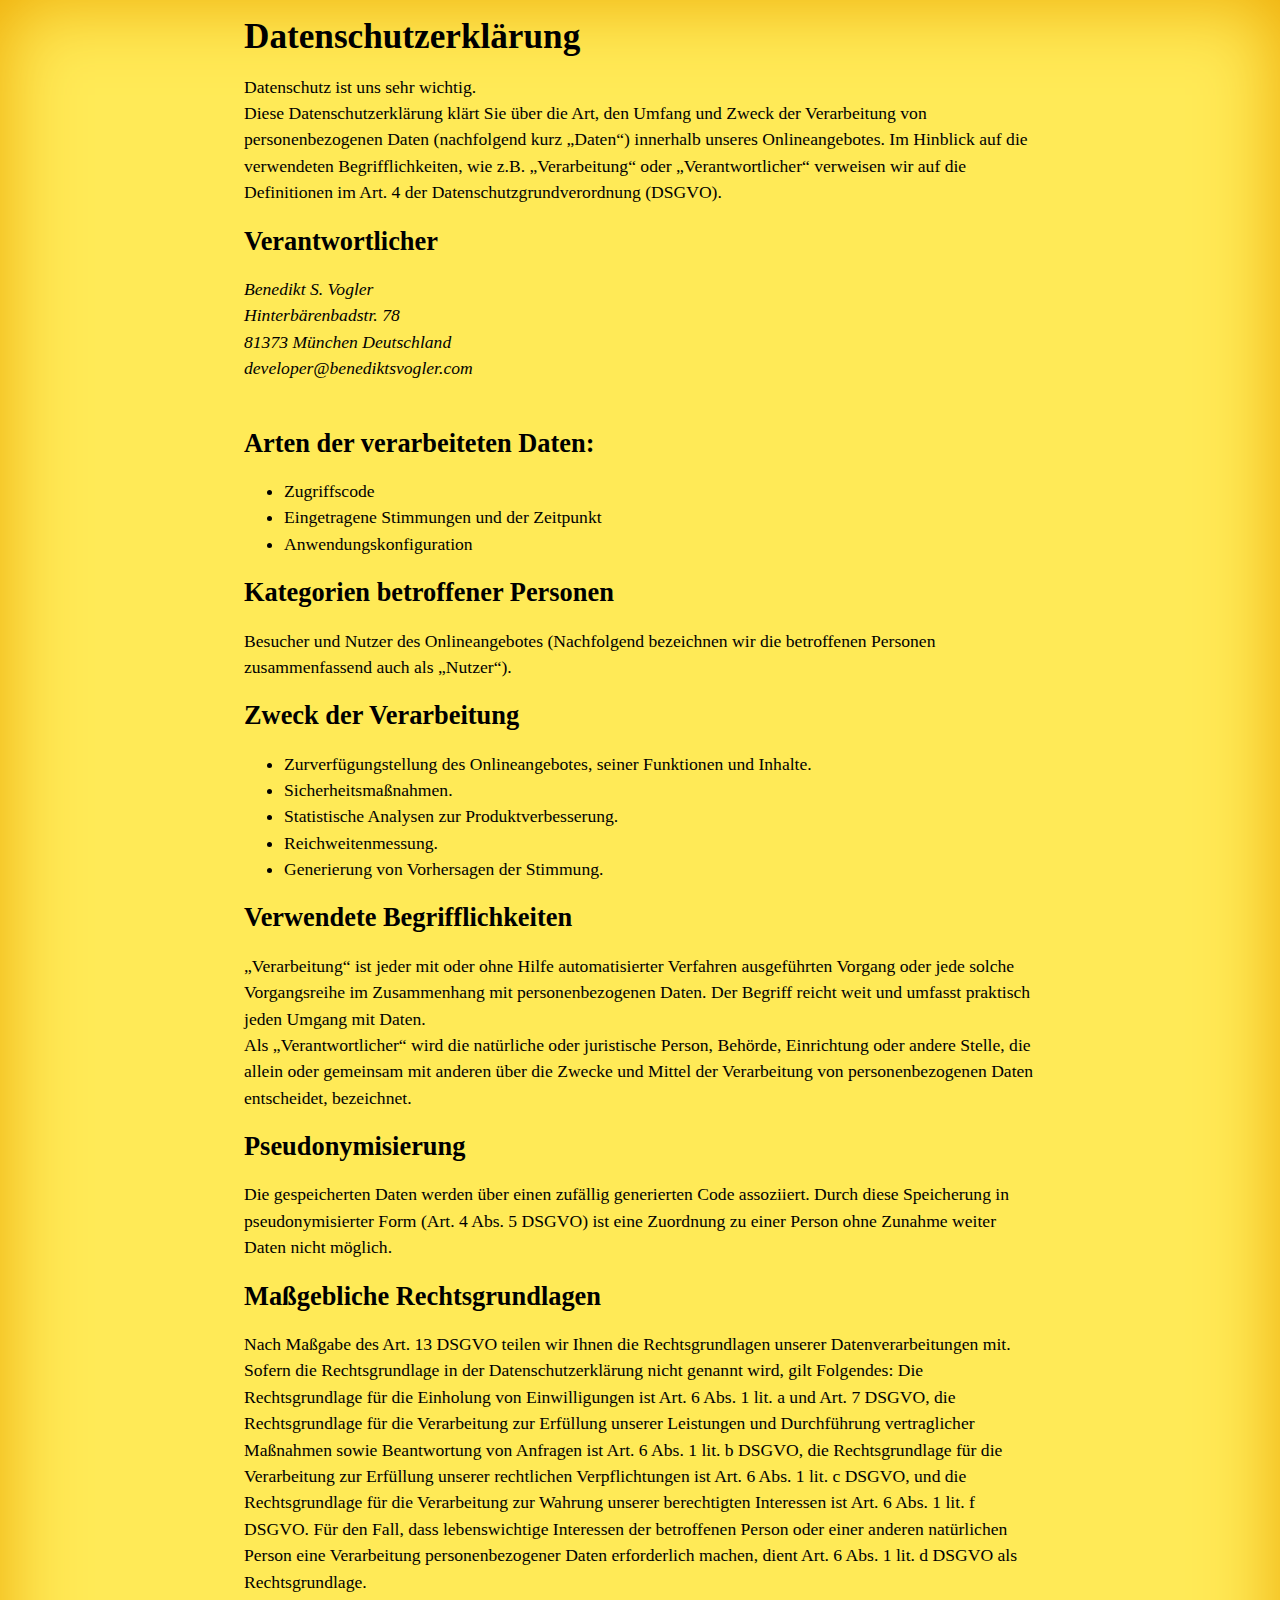
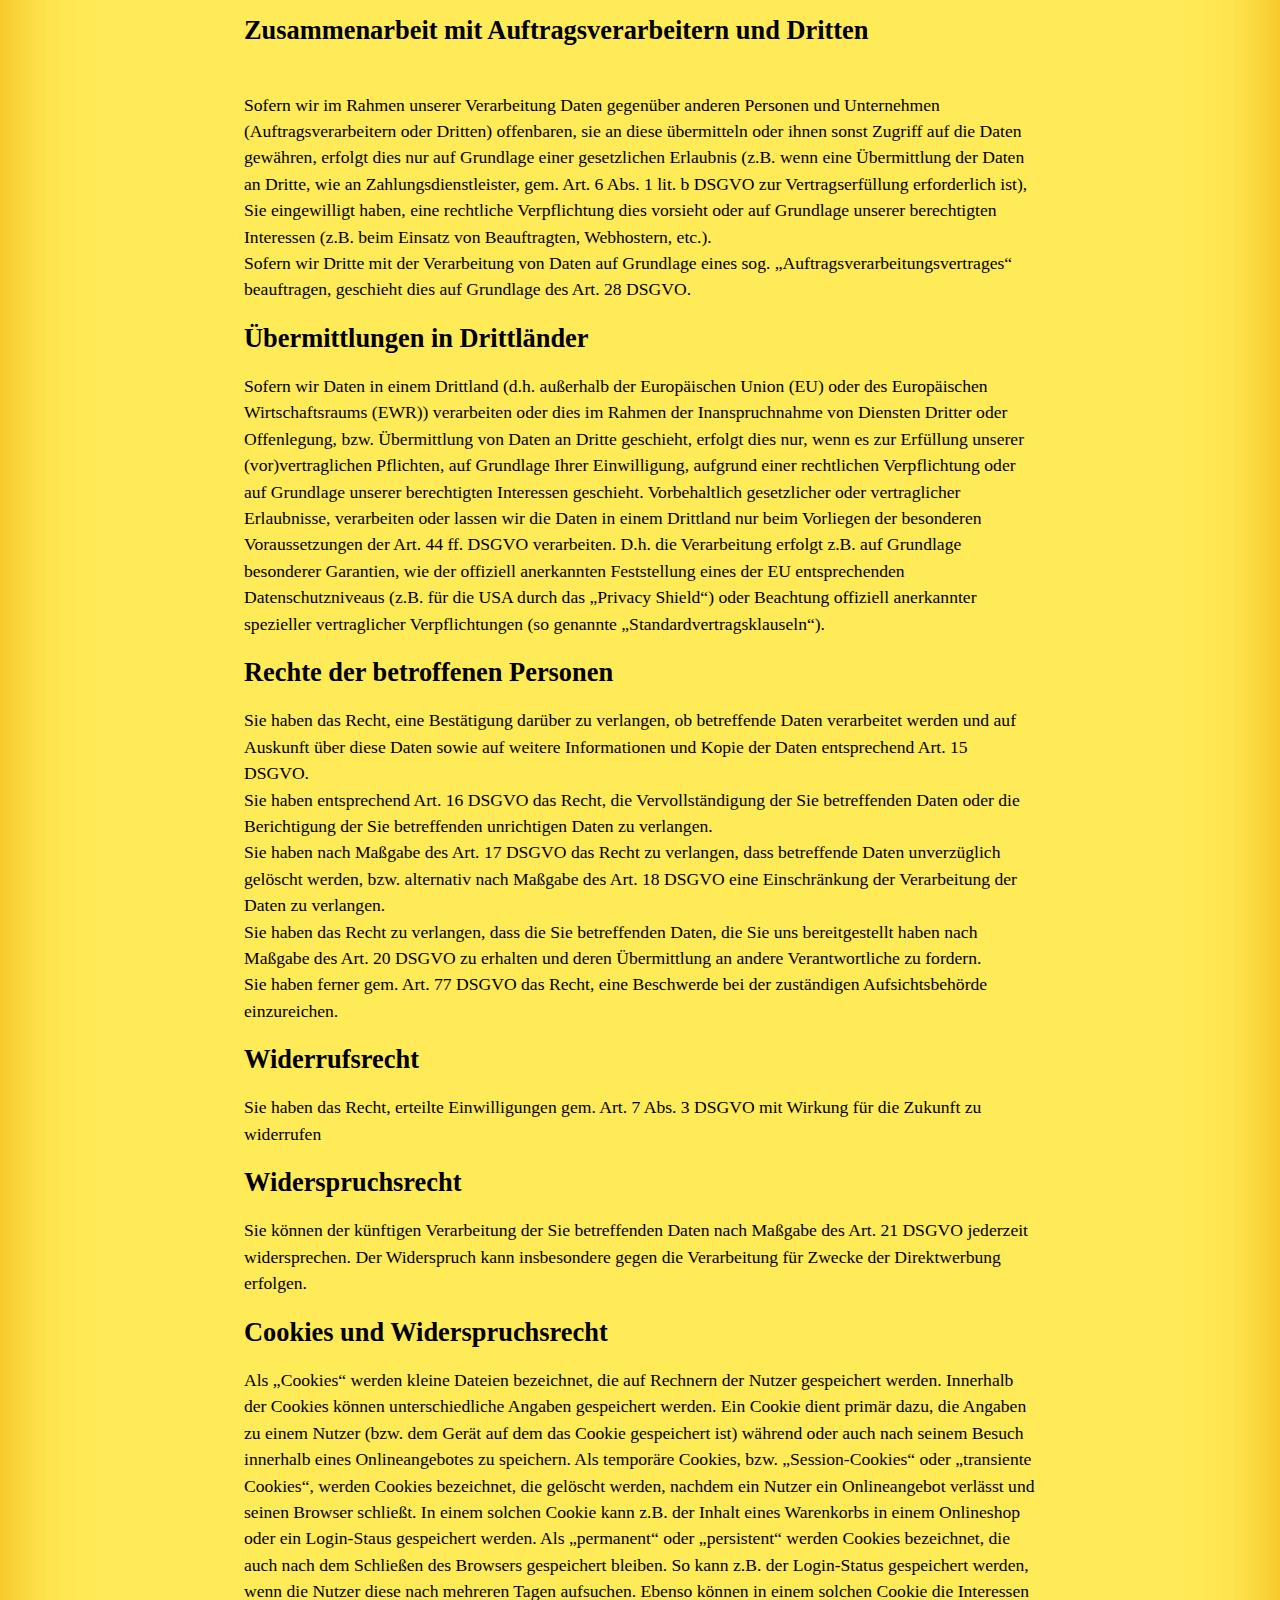
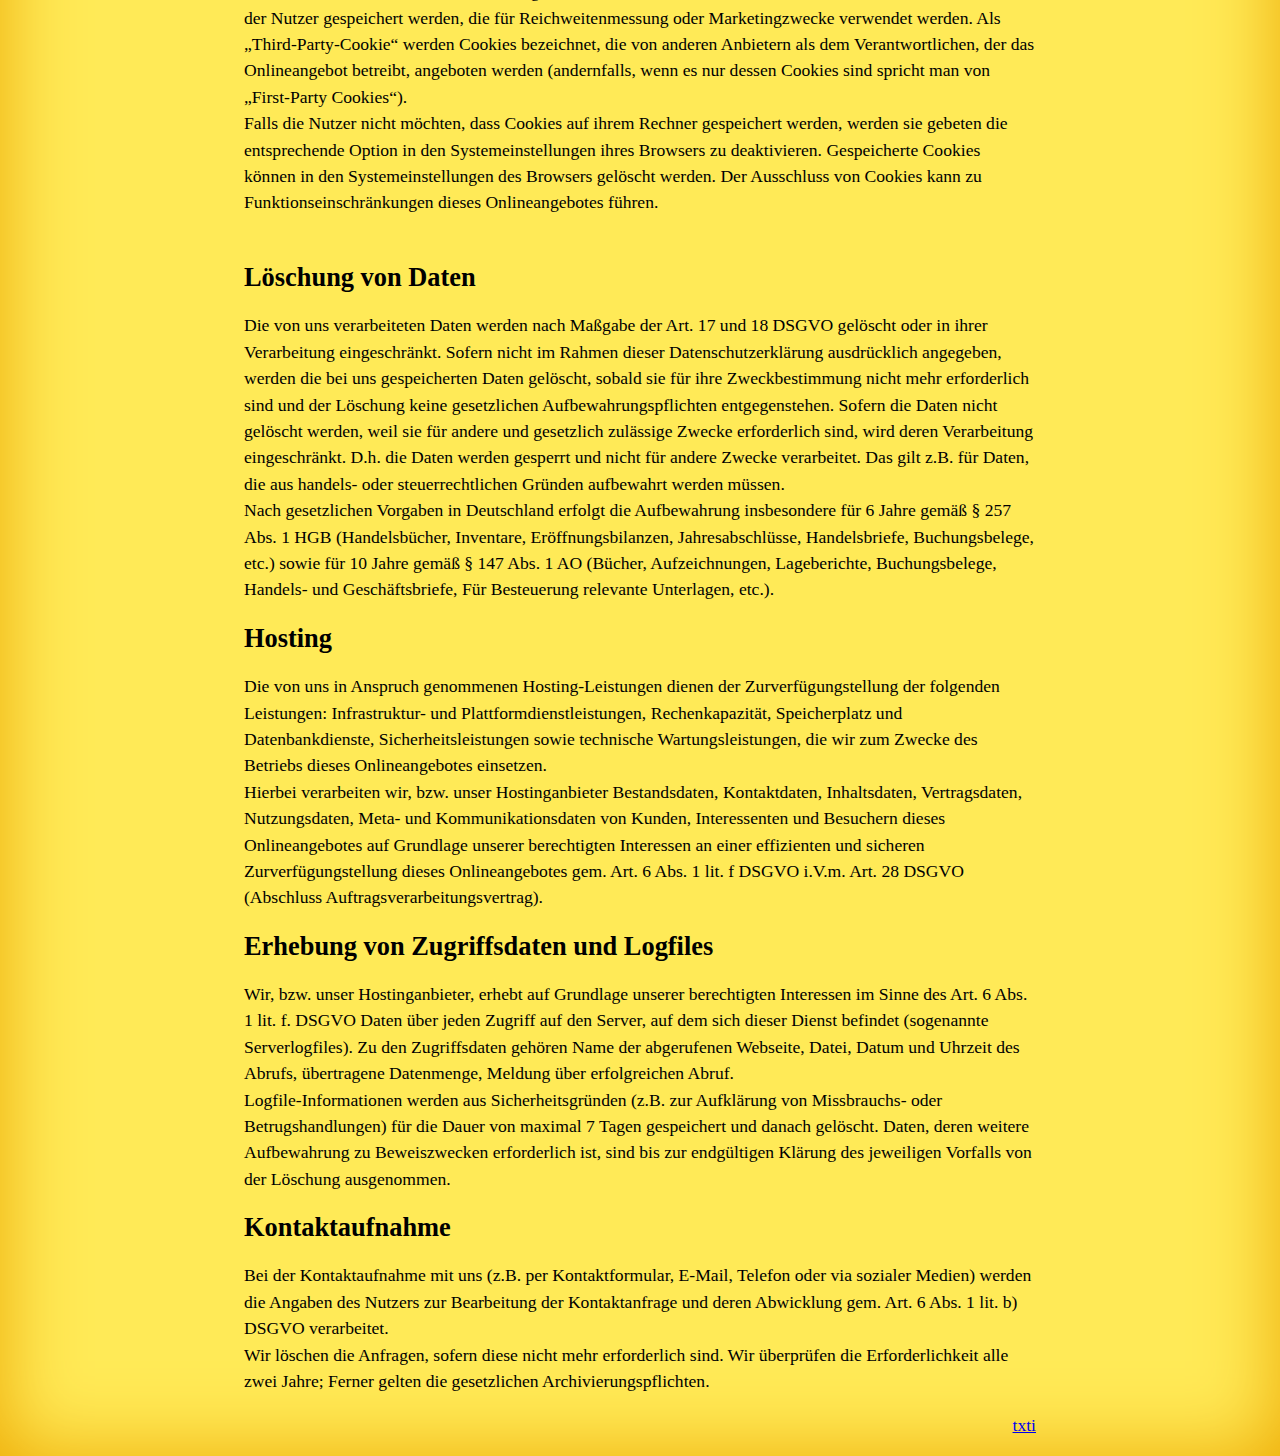
<file: server/datenschutz/index.html>
<!doctype html>
<html lang="de">
<head>
	<meta charset="utf-8">
	<meta name="viewport" content="width=device-width">
	<meta name="author" content="Benedikt S. Vogler">
	<title>Datenschutz</title>
<style type="text/css">html {
		  box-shadow: inset 0 0 5rem #EDA800;
	}
	body {font-size: 1.1em; line-height: 1.5em; max-width: 45em; margin: auto; padding: 0 2%;  background-color: #FFEA57;} img {max-width: 100%; display: block; margin: .75em auto;}</style>
</head>
<body>
<h1>Datenschutzerklärung</h1>
<p>
Datenschutz ist uns sehr wichtig.<br>
Diese Datenschutzerklärung klärt Sie über die Art, den Umfang und Zweck der Verarbeitung von personenbezogenen Daten (nachfolgend kurz „Daten“) innerhalb unseres Onlineangebotes. Im Hinblick auf die verwendeten Begrifflichkeiten, wie z.B. „Verarbeitung“ oder „Verantwortlicher“ verweisen wir auf die Definitionen im Art. 4 der Datenschutzgrundverordnung (DSGVO).</p>

<h2>Verantwortlicher</h2>
<address>
Benedikt S. Vogler<br>
Hinterbärenbadstr. 78<br>
81373 München Deutschland<br>
developer@benediktsvogler.com
</address><br>

<h2>Arten der verarbeiteten Daten:</h2>

<ul>
<li>Zugriffscode</li>
<li>Eingetragene Stimmungen und der Zeitpunkt</li>
<li>Anwendungskonfiguration</li>
</ul>
<h2>Kategorien betroffener Personen</h2>

Besucher und Nutzer des Onlineangebotes (Nachfolgend bezeichnen wir die betroffenen Personen zusammenfassend auch als „Nutzer“).<br>

<h2>Zweck der Verarbeitung</h2>
<ul>
<li>Zurverfügungstellung des Onlineangebotes, seiner Funktionen und Inhalte.</li>
<li>Sicherheitsmaßnahmen.</li>
<li>Statistische Analysen zur Produktverbesserung.</li>
<li>Reichweitenmessung.</li>
<li>Generierung von Vorhersagen der Stimmung.</li>
</ul>
<h2>Verwendete Begrifflichkeiten</h2>
„Verarbeitung“ ist jeder mit oder ohne Hilfe automatisierter Verfahren ausgeführten Vorgang oder jede solche Vorgangsreihe im Zusammenhang mit personenbezogenen Daten. Der Begriff reicht weit und umfasst praktisch jeden Umgang mit Daten.<br>

Als „Verantwortlicher“ wird die natürliche oder juristische Person, Behörde, Einrichtung oder andere Stelle, die allein oder gemeinsam mit anderen über die Zwecke und Mittel der Verarbeitung von personenbezogenen Daten entscheidet, bezeichnet.<br>

<h2>Pseudonymisierung</h2>
<p>Die gespeicherten Daten werden über einen zufällig generierten Code assoziiert. Durch diese Speicherung in pseudonymisierter Form (Art. 4 Abs. 5 DSGVO) ist eine Zuordnung zu einer Person ohne Zunahme weiter Daten nicht möglich.</p>

<h2>Maßgebliche Rechtsgrundlagen</h2>

Nach Maßgabe des Art. 13 DSGVO teilen wir Ihnen die Rechtsgrundlagen unserer Datenverarbeitungen mit. Sofern die Rechtsgrundlage in der Datenschutzerklärung nicht genannt wird, gilt Folgendes: Die Rechtsgrundlage für die Einholung von Einwilligungen ist Art. 6 Abs. 1 lit. a und Art. 7 DSGVO, die Rechtsgrundlage für die Verarbeitung zur Erfüllung unserer Leistungen und Durchführung vertraglicher Maßnahmen sowie Beantwortung von Anfragen ist Art. 6 Abs. 1 lit. b DSGVO, die Rechtsgrundlage für die Verarbeitung zur Erfüllung unserer rechtlichen Verpflichtungen ist Art. 6 Abs. 1 lit. c DSGVO, und die Rechtsgrundlage für die Verarbeitung zur Wahrung unserer berechtigten Interessen ist Art. 6 Abs. 1 lit. f DSGVO. Für den Fall, dass lebenswichtige Interessen der betroffenen Person oder einer anderen natürlichen Person eine Verarbeitung personenbezogener Daten erforderlich machen, dient Art. 6 Abs. 1 lit. d DSGVO als Rechtsgrundlage.<br>

<h2>Zusammenarbeit mit Auftragsverarbeitern und Dritten</h2><br>

Sofern wir im Rahmen unserer Verarbeitung Daten gegenüber anderen Personen und Unternehmen (Auftragsverarbeitern oder Dritten) offenbaren, sie an diese übermitteln oder ihnen sonst Zugriff auf die Daten gewähren, erfolgt dies nur auf Grundlage einer gesetzlichen Erlaubnis (z.B. wenn eine Übermittlung der Daten an Dritte, wie an Zahlungsdienstleister, gem. Art. 6 Abs. 1 lit. b DSGVO zur Vertragserfüllung erforderlich ist), Sie eingewilligt haben, eine rechtliche Verpflichtung dies vorsieht oder auf Grundlage unserer berechtigten Interessen (z.B. beim Einsatz von Beauftragten, Webhostern, etc.). <br>

Sofern wir Dritte mit der Verarbeitung von Daten auf Grundlage eines sog. „Auftragsverarbeitungsvertrages“ beauftragen, geschieht dies auf Grundlage des Art. 28 DSGVO.<br>

<h2>Übermittlungen in Drittländer</h2>

Sofern wir Daten in einem Drittland (d.h. außerhalb der Europäischen Union (EU) oder des Europäischen Wirtschaftsraums (EWR)) verarbeiten oder dies im Rahmen der Inanspruchnahme von Diensten Dritter oder Offenlegung, bzw. Übermittlung von Daten an Dritte geschieht, erfolgt dies nur, wenn es zur Erfüllung unserer (vor)vertraglichen Pflichten, auf Grundlage Ihrer Einwilligung, aufgrund einer rechtlichen Verpflichtung oder auf Grundlage unserer berechtigten Interessen geschieht. Vorbehaltlich gesetzlicher oder vertraglicher Erlaubnisse, verarbeiten oder lassen wir die Daten in einem Drittland nur beim Vorliegen der besonderen Voraussetzungen der Art. 44 ff. DSGVO verarbeiten. D.h. die Verarbeitung erfolgt z.B. auf Grundlage besonderer Garantien, wie der offiziell anerkannten Feststellung eines der EU entsprechenden Datenschutzniveaus (z.B. für die USA durch das „Privacy Shield“) oder Beachtung offiziell anerkannter spezieller vertraglicher Verpflichtungen (so genannte „Standardvertragsklauseln“).<br>

<h2>Rechte der betroffenen Personen</h2>

Sie haben das Recht, eine Bestätigung darüber zu verlangen, ob betreffende Daten verarbeitet werden und auf Auskunft über diese Daten sowie auf weitere Informationen und Kopie der Daten entsprechend Art. 15 DSGVO.<br>

Sie haben entsprechend Art. 16 DSGVO das Recht, die Vervollständigung der Sie betreffenden Daten oder die Berichtigung der Sie betreffenden unrichtigen Daten zu verlangen.<br>

Sie haben nach Maßgabe des Art. 17 DSGVO das Recht zu verlangen, dass betreffende Daten unverzüglich gelöscht werden, bzw. alternativ nach Maßgabe des Art. 18 DSGVO eine Einschränkung der Verarbeitung der Daten zu verlangen.<br>

Sie haben das Recht zu verlangen, dass die Sie betreffenden Daten, die Sie uns bereitgestellt haben nach Maßgabe des Art. 20 DSGVO zu erhalten und deren Übermittlung an andere Verantwortliche zu fordern. <br>

Sie haben ferner gem. Art. 77 DSGVO das Recht, eine Beschwerde bei der zuständigen Aufsichtsbehörde einzureichen.<br>

<h2>Widerrufsrecht</h2>

Sie haben das Recht, erteilte Einwilligungen gem. Art. 7 Abs. 3 DSGVO mit Wirkung für die Zukunft zu widerrufen<br>

<h2>Widerspruchsrecht</h2>

Sie können der künftigen Verarbeitung der Sie betreffenden Daten nach Maßgabe des Art. 21 DSGVO jederzeit widersprechen. Der Widerspruch kann insbesondere gegen die Verarbeitung für Zwecke der Direktwerbung erfolgen.<br>

<h2>Cookies und Widerspruchsrecht</h2>

Als „Cookies“ werden kleine Dateien bezeichnet, die auf Rechnern der Nutzer gespeichert werden. Innerhalb der Cookies können unterschiedliche Angaben gespeichert werden. Ein Cookie dient primär dazu, die Angaben zu einem Nutzer (bzw. dem Gerät auf dem das Cookie gespeichert ist) während oder auch nach seinem Besuch innerhalb eines Onlineangebotes zu speichern. Als temporäre Cookies, bzw. „Session-Cookies“ oder „transiente Cookies“, werden Cookies bezeichnet, die gelöscht werden, nachdem ein Nutzer ein Onlineangebot verlässt und seinen Browser schließt. In einem solchen Cookie kann z.B. der Inhalt eines Warenkorbs in einem Onlineshop oder ein Login-Staus gespeichert werden. Als „permanent“ oder „persistent“ werden Cookies bezeichnet, die auch nach dem Schließen des Browsers gespeichert bleiben. So kann z.B. der Login-Status gespeichert werden, wenn die Nutzer diese nach mehreren Tagen aufsuchen. Ebenso können in einem solchen Cookie die Interessen der Nutzer gespeichert werden, die für Reichweitenmessung oder Marketingzwecke verwendet werden. Als „Third-Party-Cookie“ werden Cookies bezeichnet, die von anderen Anbietern als dem Verantwortlichen, der das Onlineangebot betreibt, angeboten werden (andernfalls, wenn es nur dessen Cookies sind spricht man von „First-Party Cookies“).<br>

Falls die Nutzer nicht möchten, dass Cookies auf ihrem Rechner gespeichert werden, werden sie gebeten die entsprechende Option in den Systemeinstellungen ihres Browsers zu deaktivieren. Gespeicherte Cookies können in den Systemeinstellungen des Browsers gelöscht werden. Der Ausschluss von Cookies kann zu Funktionseinschränkungen dieses Onlineangebotes führen.<br>
<br>

<h2>Löschung von Daten</h2>
Die von uns verarbeiteten Daten werden nach Maßgabe der Art. 17 und 18 DSGVO gelöscht oder in ihrer Verarbeitung eingeschränkt. Sofern nicht im Rahmen dieser Datenschutzerklärung ausdrücklich angegeben, werden die bei uns gespeicherten Daten gelöscht, sobald sie für ihre Zweckbestimmung nicht mehr erforderlich sind und der Löschung keine gesetzlichen Aufbewahrungspflichten entgegenstehen. Sofern die Daten nicht gelöscht werden, weil sie für andere und gesetzlich zulässige Zwecke erforderlich sind, wird deren Verarbeitung eingeschränkt. D.h. die Daten werden gesperrt und nicht für andere Zwecke verarbeitet. Das gilt z.B. für Daten, die aus handels- oder steuerrechtlichen Gründen aufbewahrt werden müssen.<br>

Nach gesetzlichen Vorgaben in Deutschland erfolgt die Aufbewahrung insbesondere für 6 Jahre gemäß § 257 Abs. 1 HGB (Handelsbücher, Inventare, Eröffnungsbilanzen, Jahresabschlüsse, Handelsbriefe, Buchungsbelege, etc.) sowie für 10 Jahre gemäß § 147 Abs. 1 AO (Bücher, Aufzeichnungen, Lageberichte, Buchungsbelege, Handels- und Geschäftsbriefe, Für Besteuerung relevante Unterlagen, etc.). <br>

<h2>Hosting</h2>

Die von uns in Anspruch genommenen Hosting-Leistungen dienen der Zurverfügungstellung der folgenden Leistungen: Infrastruktur- und Plattformdienstleistungen, Rechenkapazität, Speicherplatz und Datenbankdienste, Sicherheitsleistungen sowie technische Wartungsleistungen, die wir zum Zwecke des Betriebs dieses Onlineangebotes einsetzen. <br>

Hierbei verarbeiten wir, bzw. unser Hostinganbieter Bestandsdaten, Kontaktdaten, Inhaltsdaten, Vertragsdaten, Nutzungsdaten, Meta- und Kommunikationsdaten von Kunden, Interessenten und Besuchern dieses Onlineangebotes auf Grundlage unserer berechtigten Interessen an einer effizienten und sicheren Zurverfügungstellung dieses Onlineangebotes gem. Art. 6 Abs. 1 lit. f DSGVO i.V.m. Art. 28 DSGVO (Abschluss Auftragsverarbeitungsvertrag).<br>

<h2>Erhebung von Zugriffsdaten und Logfiles</h2>

Wir, bzw. unser Hostinganbieter, erhebt auf Grundlage unserer berechtigten Interessen im Sinne des Art. 6 Abs. 1 lit. f. DSGVO Daten über jeden Zugriff auf den Server, auf dem sich dieser Dienst befindet (sogenannte Serverlogfiles). Zu den Zugriffsdaten gehören Name der abgerufenen Webseite, Datei, Datum und Uhrzeit des Abrufs, übertragene Datenmenge, Meldung über erfolgreichen Abruf.<br>

Logfile-Informationen werden aus Sicherheitsgründen (z.B. zur Aufklärung von Missbrauchs- oder Betrugshandlungen) für die Dauer von maximal 7 Tagen gespeichert und danach gelöscht. Daten, deren weitere Aufbewahrung zu Beweiszwecken erforderlich ist, sind bis zur endgültigen Klärung des jeweiligen Vorfalls von der Löschung ausgenommen.<br>

<h2>Kontaktaufnahme</h2>

Bei der Kontaktaufnahme mit uns (z.B. per Kontaktformular, E-Mail, Telefon oder via sozialer Medien) werden die Angaben des Nutzers zur Bearbeitung der Kontaktanfrage und deren Abwicklung gem. Art. 6 Abs. 1 lit. b) DSGVO verarbeitet. <br>

Wir löschen die Anfragen, sofern diese nicht mehr erforderlich sind. Wir überprüfen die Erforderlichkeit alle zwei Jahre; Ferner gelten die gesetzlichen Archivierungspflichten.
<p style="text-align: right"><a href="/">txti</a></p>
</body>
</html>
</file>
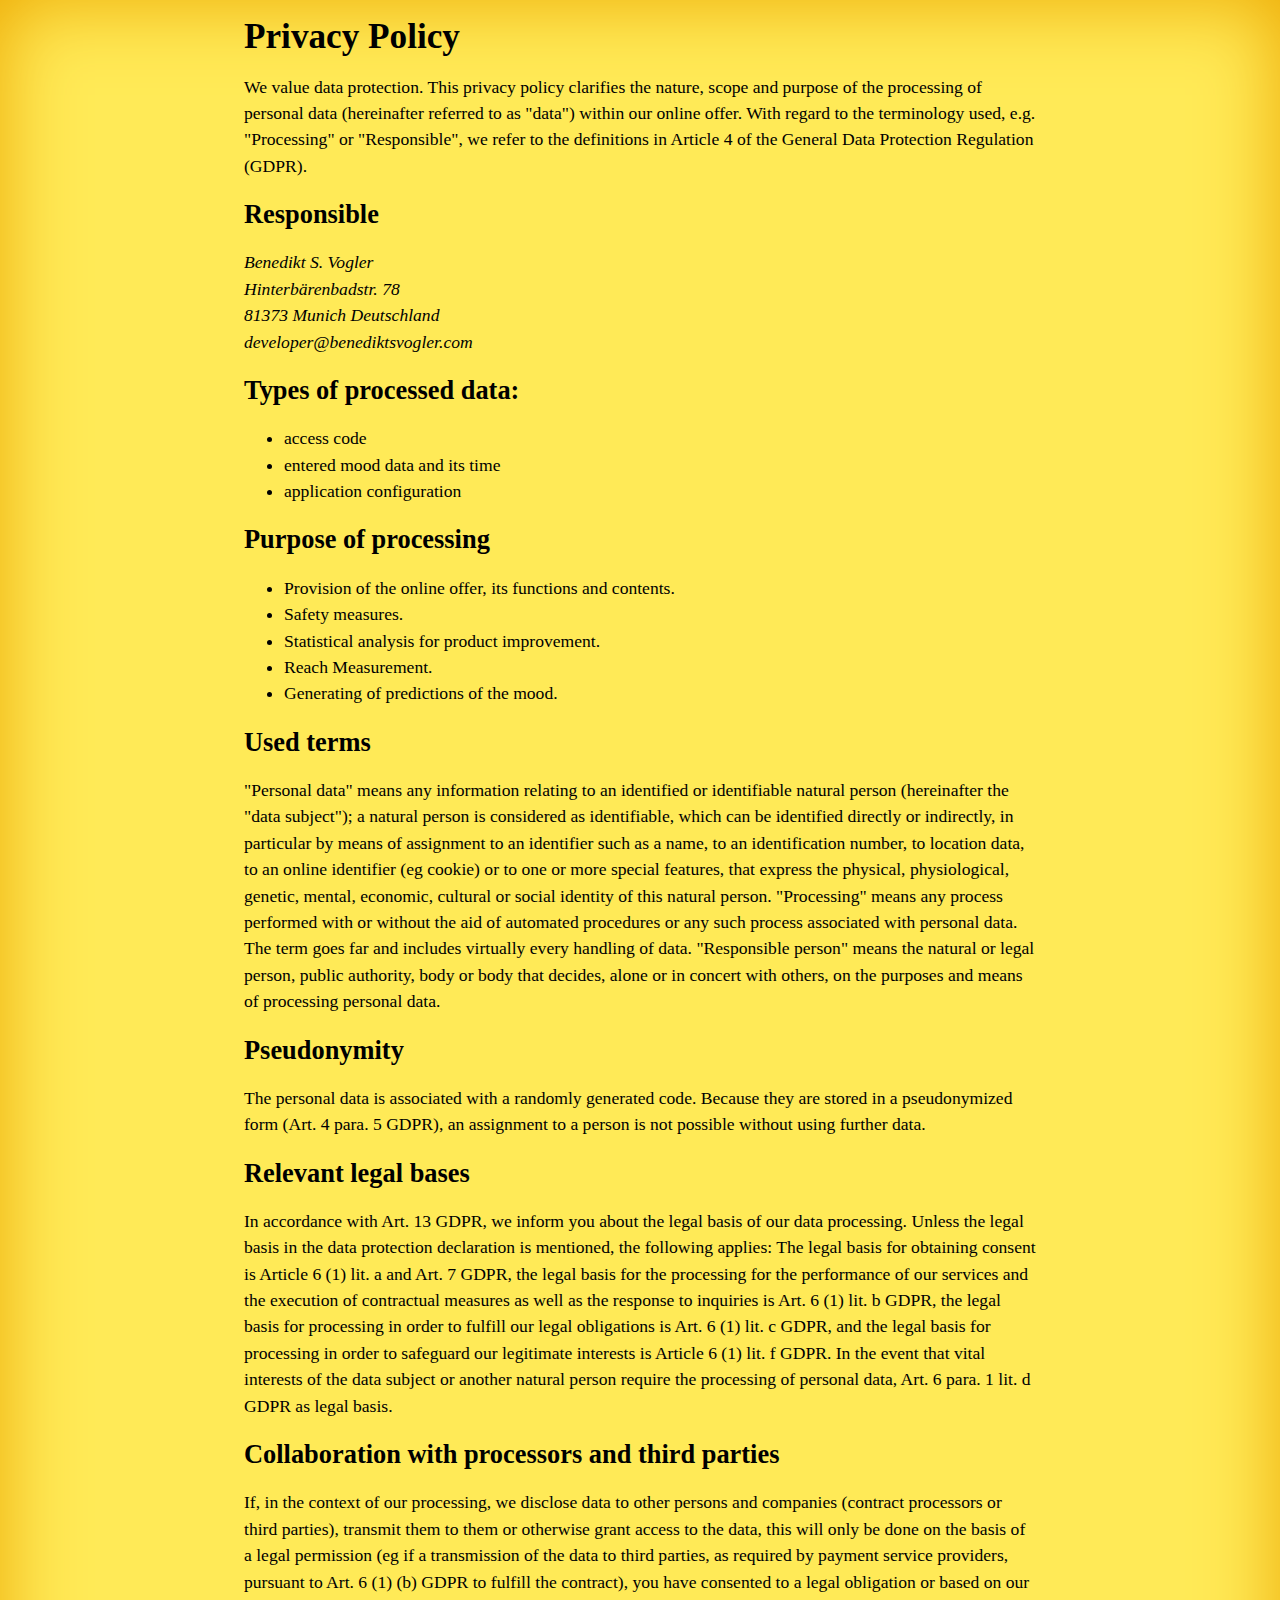
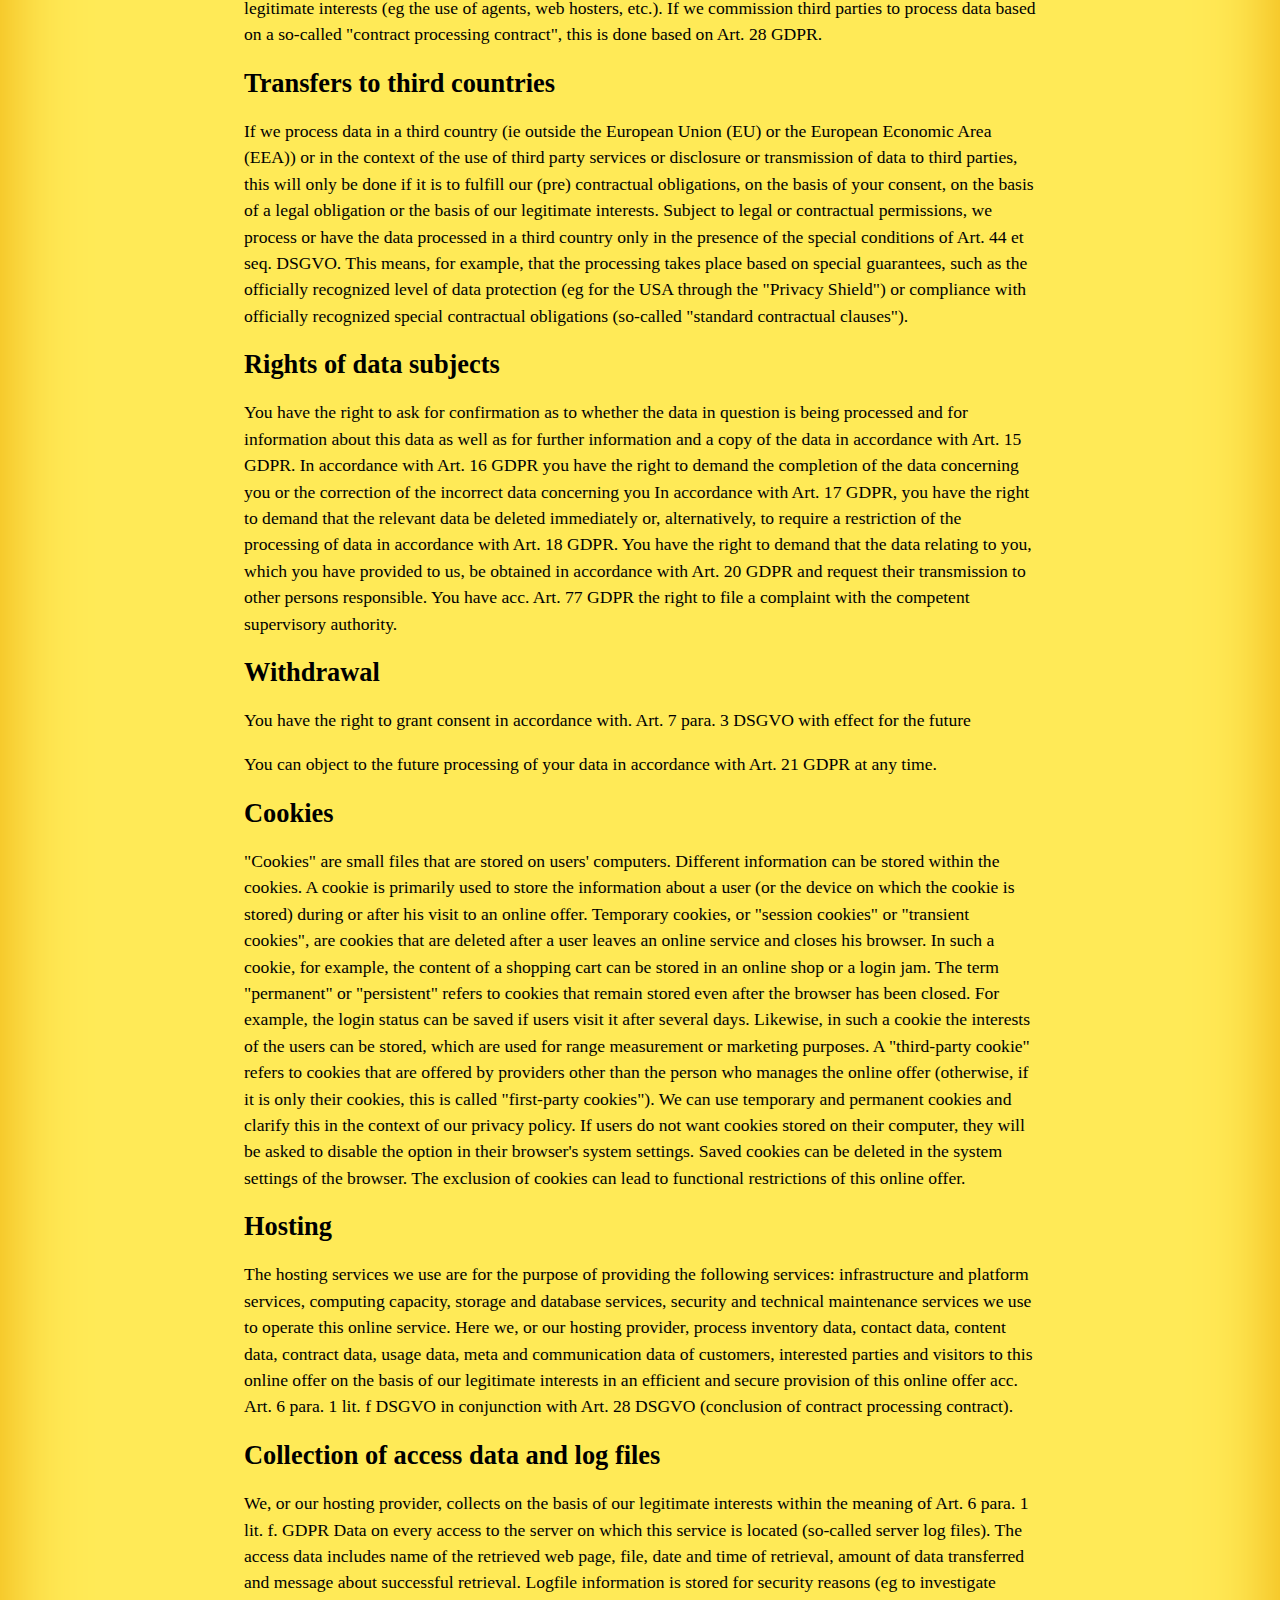
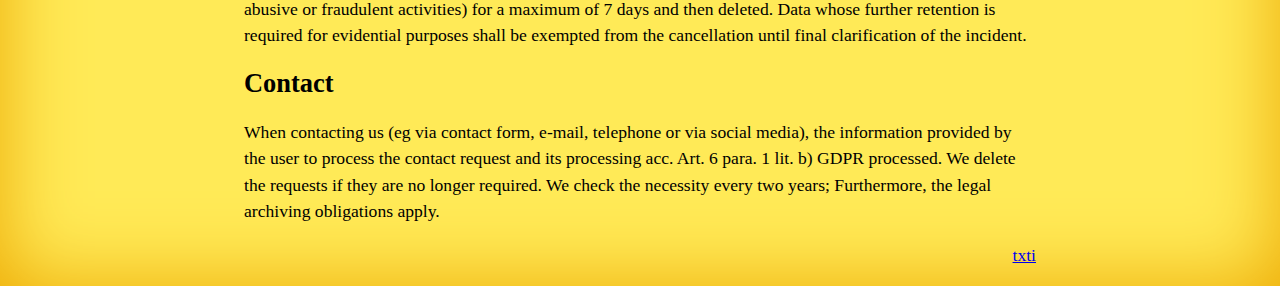
<file: server/privacy/index.html>
<!doctype html>
<html>
<head>
	<meta charset="utf-8">
	<meta name="viewport" content="width=device-width">
	<meta name="author" content="Benedikt S. Vogler">
	<title>Privacy Policy</title>
	<style type="text/css">html {
		  box-shadow: inset 0 0 5rem #EDA800;
	}
	body {font-size: 1.1em; line-height: 1.5em; max-width: 45em; margin: auto; padding: 0 2%;  background-color: #FFEA57;} img {max-width: 100%; display: block; margin: .75em auto;}</style>
</head>
<body>
<h1>Privacy Policy</h1>

We value data protection.
This privacy policy clarifies the nature, scope and purpose of the processing of personal data (hereinafter referred to as "data") within our online offer. With regard to the terminology used, e.g. "Processing" or "Responsible", we refer to the definitions in Article 4 of the General Data Protection Regulation (GDPR).


<h2>Responsible</h2>
<address>
Benedikt S. Vogler<br>
Hinterbärenbadstr. 78<br>
81373 Munich Deutschland<br>
developer@benediktsvogler.com
</address>
<h2>Types of processed data:</h2>
<ul>
<li>access code</li>
<li>entered mood data and its time</li>
<li>application configuration</li>
</ul>

<h2>Purpose of processing</h2>
<ul>
<li>Provision of the online offer, its functions and contents. </li>
<li>Safety measures.</li>
<li>Statistical analysis for product improvement.</li>
<li>Reach Measurement.</li>
<li>Generating of predictions of the mood.</li>
</ul>
<h2>Used terms</h2>

"Personal data" means any information relating to an identified or identifiable natural person (hereinafter the "data subject"); a natural person is considered as identifiable, which can be identified directly or indirectly, in particular by means of assignment to an identifier such as a name, to an identification number, to location data, to an online identifier (eg cookie) or to one or more special features, that express the physical, physiological, genetic, mental, economic, cultural or social identity of this natural person. 

"Processing" means any process performed with or without the aid of automated procedures or any such process associated with personal data. The term goes far and includes virtually every handling of data. 

"Responsible person" means the natural or legal person, public authority, body or body that decides, alone or in concert with others, on the purposes and means of processing personal data.

<h2>Pseudonymity</h2>
The personal data is associated with a randomly generated code. Because they are stored in a pseudonymized form (Art. 4 para. 5 GDPR), an assignment to a person is not possible without using further data.

<h2>Relevant legal bases</h2>

In accordance with Art. 13 GDPR, we inform you about the legal basis of our data processing. Unless the legal basis in the data protection declaration is mentioned, the following applies: The legal basis for obtaining consent is Article 6 (1) lit. a and Art. 7 GDPR, the legal basis for the processing for the performance of our services and the execution of contractual measures as well as the response to inquiries is Art. 6 (1) lit. b GDPR, the legal basis for processing in order to fulfill our legal obligations is Art. 6 (1) lit. c GDPR, and the legal basis for processing in order to safeguard our legitimate interests is Article 6 (1) lit. f GDPR. In the event that vital interests of the data subject or another natural person require the processing of personal data, Art. 6 para. 1 lit. d GDPR as legal basis.

<h2>Collaboration with processors and third parties</h2>

If, in the context of our processing, we disclose data to other persons and companies (contract processors or third parties), transmit them to them or otherwise grant access to the data, this will only be done on the basis of a legal permission (eg if a transmission of the data to third parties, as required by payment service providers, pursuant to Art. 6 (1) (b) GDPR to fulfill the contract), you have consented to a legal obligation or based on our legitimate interests (eg the use of agents, web hosters, etc.). 
If we commission third parties to process data based on a so-called "contract processing contract", this is done based on Art. 28 GDPR.

<h2>Transfers to third countries</h2>

<p>If we process data in a third country (ie outside the European Union (EU) or the European Economic Area (EEA)) or in the context of the use of third party services or disclosure or transmission of data to third parties, this will only be done if it is to fulfill our (pre) contractual obligations, on the basis of your consent, on the basis of a legal obligation or the basis of our legitimate interests. Subject to legal or contractual permissions, we process or have the data processed in a third country only in the presence of the special conditions of Art. 44 et seq. DSGVO. This means, for example, that the processing takes place based on special guarantees, such as the officially recognized level of data protection (eg for the USA through the "Privacy Shield") or compliance with officially recognized special contractual obligations (so-called "standard contractual clauses").</p>

<h2>Rights of data subjects</h2>

You have the right to ask for confirmation as to whether the data in question is being processed and for information about this data as well as for further information and a copy of the data in accordance with Art. 15 GDPR. 

In accordance with Art. 16 GDPR you have the right to demand the completion of the data concerning you or the correction of the incorrect data concerning you

In accordance with Art. 17 GDPR, you have the right to demand that the relevant data be deleted immediately or, alternatively, to require a restriction of the processing of data in accordance with Art. 18 GDPR.

You have the right to demand that the data relating to you, which you have provided to us, be obtained in accordance with Art. 20 GDPR and request their transmission to other persons responsible. 

You have acc. Art. 77 GDPR the right to file a complaint with the competent supervisory authority.

<h2>Withdrawal</h2>

<p>You have the right to grant consent in accordance with. Art. 7 para. 3 DSGVO with effect for the future</p>

<p>You can object to the future processing of your data in accordance with Art. 21 GDPR at any time.</p>

<h2>Cookies</h2>

<p>"Cookies" are small files that are stored on users' computers. Different information can be stored within the cookies. A cookie is primarily used to store the information about a user (or the device on which the cookie is stored) during or after his visit to an online offer. Temporary cookies, or "session cookies" or "transient cookies", are cookies that are deleted after a user leaves an online service and closes his browser. In such a cookie, for example, the content of a shopping cart can be stored in an online shop or a login jam. The term "permanent" or "persistent" refers to cookies that remain stored even after the browser has been closed. For example, the login status can be saved if users visit it after several days. Likewise, in such a cookie the interests of the users can be stored, which are used for range measurement or marketing purposes. A "third-party cookie" refers to cookies that are offered by providers other than the person who manages the online offer (otherwise, if it is only their cookies, this is called "first-party cookies"). 

We can use temporary and permanent cookies and clarify this in the context of our privacy policy. 

If users do not want cookies stored on their computer, they will be asked to disable the option in their browser's system settings. Saved cookies can be deleted in the system settings of the browser. The exclusion of cookies can lead to functional restrictions of this online offer. </p>

<h2>Hosting</h2>

<p>The hosting services we use are for the purpose of providing the following services: infrastructure and platform services, computing capacity, storage and database services, security and technical maintenance services we use to operate this online service. 

Here we, or our hosting provider, process inventory data, contact data, content data, contract data, usage data, meta and communication data of customers, interested parties and visitors to this online offer on the basis of our legitimate interests in an efficient and secure provision of this online offer acc. Art. 6 para. 1 lit. f DSGVO in conjunction with Art. 28 DSGVO (conclusion of contract processing contract).</p>

<h2>Collection of access data and log files</h2>

<p>We, or our hosting provider, collects on the basis of our legitimate interests within the meaning of Art. 6 para. 1 lit. f. GDPR Data on every access to the server on which this service is located (so-called server log files). The access data includes name of the retrieved web page, file, date and time of retrieval, amount of data transferred and message about successful retrieval.

Logfile information is stored for security reasons (eg to investigate abusive or fraudulent activities) for a maximum of 7 days and then deleted. Data whose further retention is required for evidential purposes shall be exempted from the cancellation until final clarification of the incident.</p>

<h2>Contact</h2>

When contacting us (eg via contact form, e-mail, telephone or via social media), the information provided by the user to process the contact request and its processing acc. Art. 6 para. 1 lit. b) GDPR processed.

We delete the requests if they are no longer required. We check the necessity every two years; Furthermore, the legal archiving obligations apply.
<p style="text-align: right"><a href="/">txti</a></p>
</body>
</html>
</file>
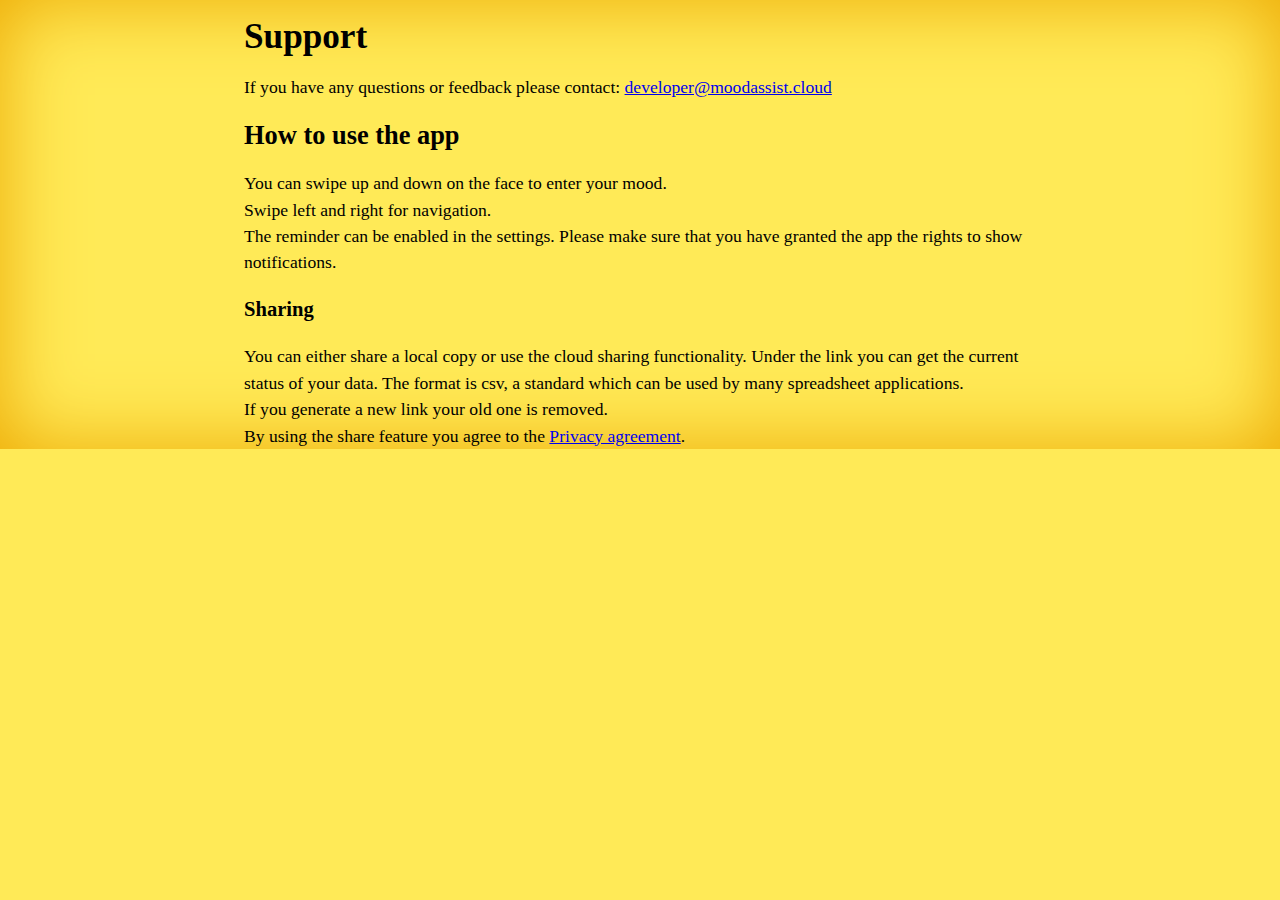
<file: server/support/index.html>
<!DOCTYPE html>
<html lang="en">
<head>
  <meta charset="utf-8">
  <meta http-equiv="x-ua-compatible" content="ie=edge">
  <meta name="viewport" content="width=device-width, initial-scale=1, shrink-to-fit=no">

  <title>Support</title>
	<style type="text/css">html {
		  box-shadow: inset 0 0 5rem #EDA800;
	}
	body {font-size: 1.1em; line-height: 1.5em; max-width: 45em; margin: auto; padding: 0 2%;  background-color: #FFEA57;} img {max-width: 100%; display: block; margin: .75em auto;}</style>
  
</head>
<body>
  <h1>Support</h1>
  If you have any questions or feedback please contact:
  <a href="mailto:developer@moodassist.cloud">developer@moodassist.cloud</a>
  
  <h2>How to use the app</h2>
  You can swipe up and down on the face to enter your mood.<br>
  Swipe left and right for navigation.<br>
  The reminder can be enabled in the settings. Please make sure that you have granted the app the rights to show notifications.<br>
  <h3>Sharing</h3>
  You can either share a local copy or use the cloud sharing functionality. Under the link you can get the current status of your data. The format is csv, a standard which can be used by many spreadsheet applications.<br>
  If you generate a new link your old one is removed.<br>
  
  By using the share feature you agree to the <a href="/Privacy">Privacy agreement</a>.
</body>
</html>
</file>
